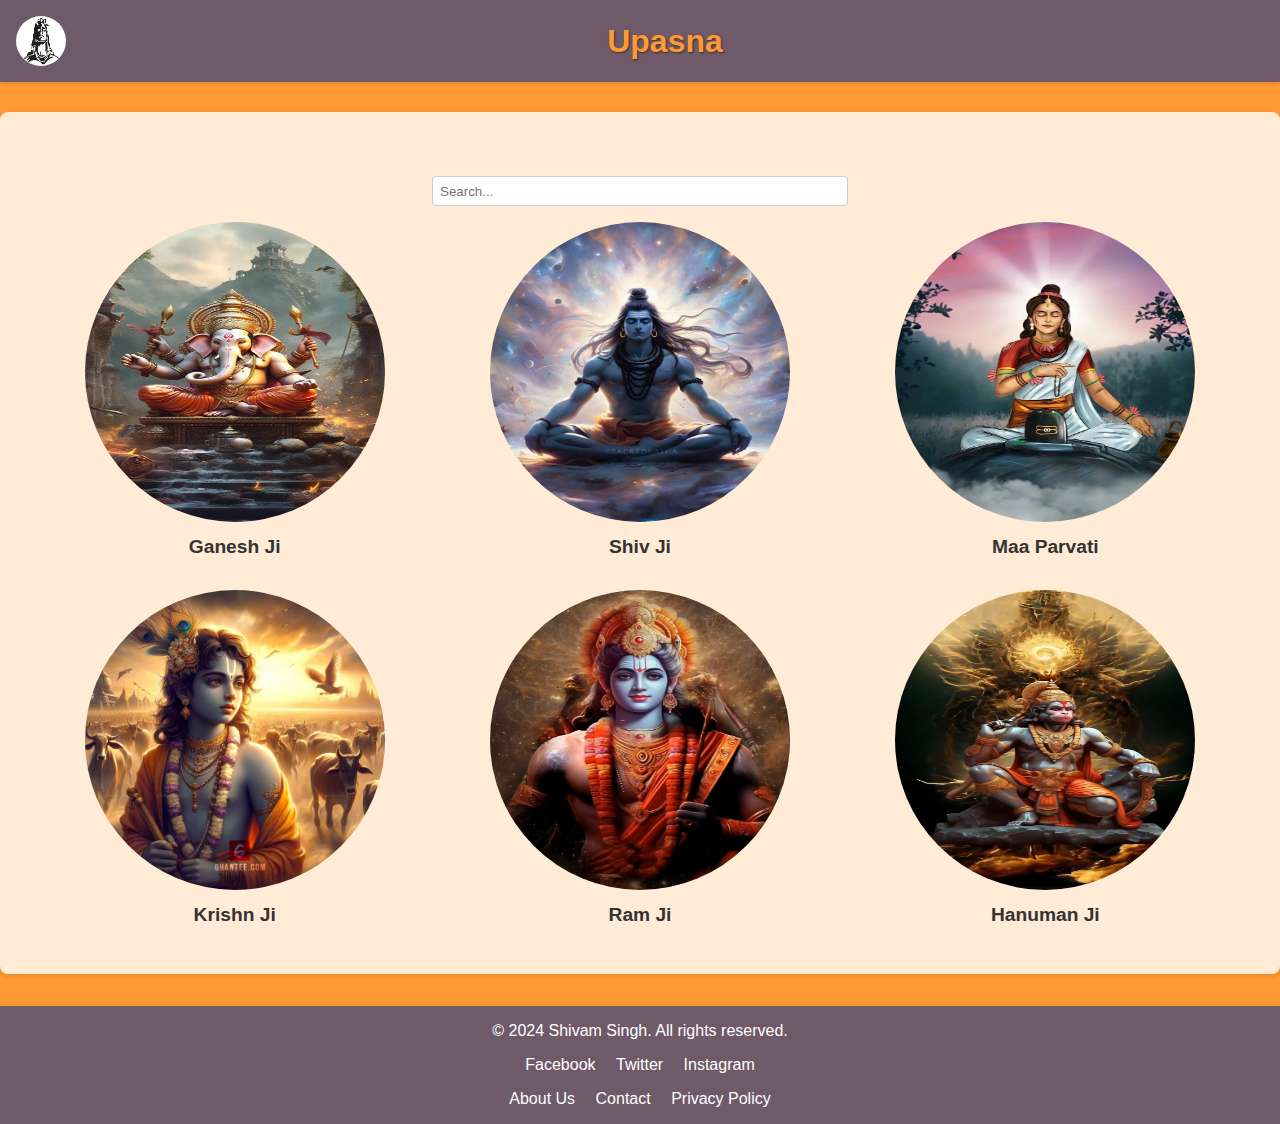
<file: index.html>
<!DOCTYPE html>
<html lang="en">
<head>
    <meta charset="UTF-8">
    <meta name="viewport" content="width=device-width, initial-scale=1.0">
    <title>Upasna</title>
    <link rel="stylesheet" href="css/index.css">
</head>
<body>
    <header>
        <div class="header-container">
            <img src="images/logo/logo_image.jpeg" alt="Logo" class="logo">
            <h1>Upasna</h1>
        </div>
    </header>
    <main>
        <section id="search">
            <input type="text" id="searchInput" placeholder="Search...">
        </section>
        <section id="content" class="god-list">
            <div class="god-item" data-god="ganesh">
                <img src="images/home_page_images/ganesha.jpeg" alt="God 2" class="god-image">
                <p class="god-name">Ganesh Ji</p>
            </div>
            <div class="god-item" data-god="shiv">
                <img src="images/home_page_images/shiva.jpeg" alt="God 1" class="god-image">
                <p class="god-name">Shiv Ji</p>
            </div>
            <div class="god-item" data-god="maa_parvati">
                <img src="images/home_page_images/parvati.jpeg" alt="God 3" class="god-image">
                <p class="god-name">Maa Parvati</p>
            </div>
            <div class="god-item" data-god="krishn">
                <img src="images/home_page_images/krishna.jpeg" alt="God 4" class="god-image">
                <p class="god-name">Krishn Ji</p>
            </div>
            <div class="god-item" data-god="ram">
                <img src="images/home_page_images/ram.jpeg" alt="God 5" class="god-image">
                <p class="god-name">Ram Ji</p>
            </div>
            <div class="god-item" data-god="hanuman">
                <img src="images/home_page_images/hanuman.jpeg" alt="God 6" class="god-image">
                <p class="god-name">Hanuman Ji</p>
            </div>
            <!-- Add more god items as needed -->
        </section>
    </main>
    <footer>
        <p>&copy; 2024 Shivam Singh. All rights reserved.</p>
        <div class="social-media">
            <a href="#" class="social-icon">Facebook</a>
            <a href="#" class="social-icon">Twitter</a>
            <a href="#" class="social-icon">Instagram</a>
        </div>
        <div class="footer-links">
            <a href="#about">About Us</a>
            <a href="#contact">Contact</a>
            <a href="#privacy">Privacy Policy</a>
        </div>
    </footer>
    <script src="js/index.js"></script>
</body>
</html>
</file>
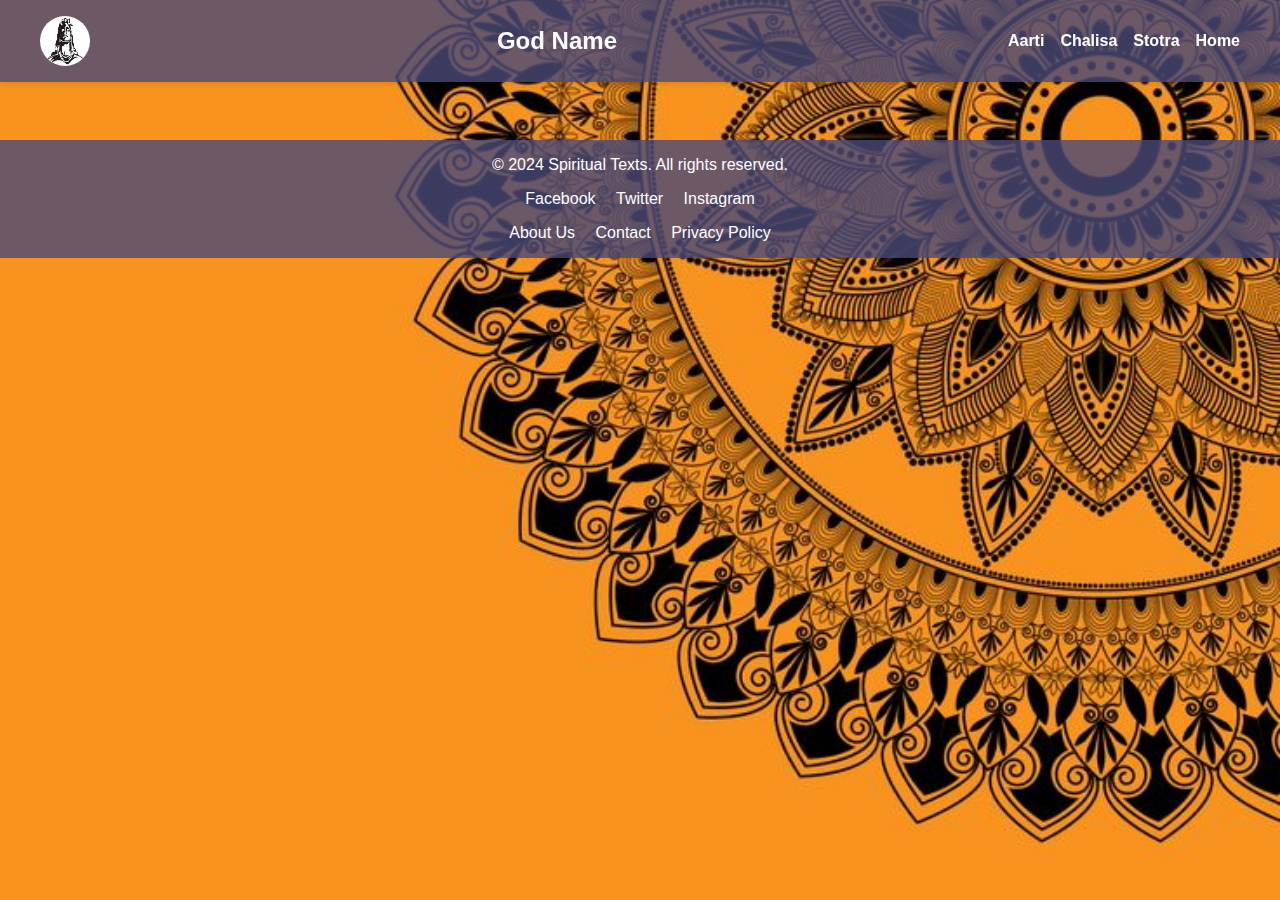
<file: god.html>
<!DOCTYPE html>
<html lang="en">
<head>
    <meta charset="UTF-8">
    <meta name="viewport" content="width=device-width, initial-scale=1.0">
    <title>Upasna - God Page</title>
    <link rel="stylesheet" href="css/god.css">
</head>
<body>
    <header>
        <div class="header-container">
            <img src="images/logo/logo_image.jpeg" alt="Logo" class="logo">
            <h1 id="godName">God Name</h1>
            <nav>
                <ul>
                    <li><a href="#aarti" class="nav-link" data-section="aarti">Aarti</a></li>
                    <li><a href="#chalisa" class="nav-link" data-section="chalisa">Chalisa</a></li>
                    <li><a href="#stotra" class="nav-link" data-section="stotra">Stotra</a></li>
                    <li><a href="index.html">Home</a></li>
                </ul>
            </nav>
        </div>
    </header>
    <main>
        <section id="content">
            <!-- Dynamic content will be loaded here -->
        </section>
    </main>
    <footer>
        <p>&copy; 2024 Spiritual Texts. All rights reserved.</p>
        <div class="social-media">
            <a href="#" class="social-icon">Facebook</a>
            <a href="#" class="social-icon">Twitter</a>
            <a href="#" class="social-icon">Instagram</a>
        </div>
        <div class="footer-links">
            <a href="#about">About Us</a>
            <a href="#contact">Contact</a>
            <a href="#privacy">Privacy Policy</a>
        </div>
    </footer>
    <script src="js/god.js"></script>
</body>
</html>
</file>
<file: css/index.css>
body, h1, h2, h3, p, ul {
    margin: 0;
    padding: 0;
}

body {
    font-family: Arial, sans-serif;
    background-color: #FF9933; /* Saffron background */
    color: #333;
}

header {
    background-color: rgba(74, 74, 119, 0.8);
    color: #fff;
    padding: 1em 0;
    box-shadow: 0 2px 5px rgba(0, 0, 0, 0.1);
    top: 0;
    width: 100%;
    z-index: 1000;
}

.header-container {
    display: flex;
    align-items: center;
    /* justify-content: space-between; */
    max-width: 1400px;
    margin: 0 auto;
    padding: 0 1em;
}

header .logo {
    width: 50px;
    height: 50px;
    border-radius: 50%;
    /* margin-right: 1em; */
}

header h1 {
    flex-grow: 1;
    text-align: center;
    font-size: 2em; /* Larger font size for 'Upasna' */
    font-weight: bold; /* Bold font weight for emphasis */
    color: #FF9933; /* White color for contrast */
    text-shadow: 1px 1px 2px rgba(0, 0, 0, 0.5); /* Text shadow for depth */
}

main {
    max-width: 1400px; /* Increased max-width */
    margin: 30px auto 2em; /* Adjusted margin-top */
    padding: 2em; /* Increased padding for content */
    background-color: rgba(255, 255, 255, 0.8);
    border-radius: 8px;
    box-shadow: 0 2px 5px rgba(0, 0, 0, 0.1);
}

#search {
    text-align: center;
    margin-top: 2em; /* Added margin-top to search section */
}

#searchInput {
    padding: 0.5em;
    width: 80%;
    max-width: 400px;
    border: 1px solid #ccc;
    border-radius: 4px;
}

.god-list {
    display: flex;
    flex-wrap: wrap;
    justify-content: space-between;
}

.god-item {
    width: calc(33.333% - 1em);
    text-align: center;
    margin: 1em 0.5em; /* Adjusted margin for better spacing */
}

.god-image {
    width: 100%;
    height: auto;
    max-width: 300px;
    max-height: 300px;
    border-radius: 50%;
    cursor: pointer;
}

.god-name {
    cursor: pointer;
    font-size: 1.2em;
    font-weight: bold;
    margin-top: 0.5em;
}

.god-item:hover .god-image, .god-item:hover .god-name {
    opacity: 0.8;
}

footer {
    text-align: center;
    padding: 1em 0;
    background-color: rgba(74, 74, 119, 0.8);
    color: #fff;
    position: relative;
    width: 100%;
}

.social-media {
    margin-top: 1em;
}

.social-icon {
    color: #fff;
    text-decoration: none;
    margin: 0 0.5em;
}

.social-icon:hover {
    text-decoration: underline;
}

.footer-links {
    margin-top: 1em;
}

.footer-links a {
    color: #fff;
    text-decoration: none;
    margin: 0 0.5em;
}

.footer-links a:hover {
    text-decoration: underline;
}

/* Responsive Styles */
@media (max-width: 768px) {
    .header-container {
        flex-direction: column;
        align-items: center;
    }

    header h1 {
        text-align: center;
        margin: 0.5em 0;
        font-size: 1.5em; /* Adjust font size for smaller screens */
    }

    nav ul {
        flex-direction: column;
        align-items: center;
    }

    #searchInput {
        width: 100%;
        max-width: 100%;
    }

    .god-item {
        width: calc(50% - 1em);
    }
}

@media (max-width: 480px) {
    .god-item {
        width: calc(100% - 1em);
    }
}
</file>
<file: css/god.css>
body, h1, h2, h3, p, ul {
    margin: 0;
    padding: 0;
}

body {
    font-family: Arial, sans-serif;
    background: url('../images/background_images/mandla.jpeg') no-repeat center center fixed;
    background-size: cover;
    background-color: #FF9933;
    color: #333;
}

header {
    background-color: rgba(74, 74, 119, 0.8);
    color: #fff;
    padding: 1em 0;
    box-shadow: 0 2px 5px rgba(0, 0, 0, 0.1);
    position: fixed;
    top: 0;
    width: 100%;
    z-index: 1000;
}

.header-container {
    display: flex;
    align-items: center;
    justify-content: space-between;
    max-width: 1200px;
    position: relative;
    margin: 0 auto;
    padding: 0 1em;
}

header .logo {
    width: 50px;
    height: 50px;
    border-radius: 50%;
    margin-right: 1em;
}

header h1 {
    flex-grow: 1;
    text-align: center;
    font-size: 1.5em;
}

nav ul {
    list-style: none;
    display: flex;
    gap: 1em;
}

nav ul li {
    display: inline;
}

nav ul li a {
    color: #fff;
    text-decoration: none;
    font-weight: bold;
}

nav ul li a:hover {
    text-decoration: underline;
}

main {
    max-width: 1200px;
    margin: 140px auto 2em; /* Adjust margin-top to account for the fixed header */
    padding: 0 1em;
    background-color: rgba(255, 255, 255, 0.8);
    border-radius: 8px;
    box-shadow: 0 2px 5px rgba(0, 0, 0, 0.1);
}

.category-item {
    background-color: #fff;
    padding: 1em;
    margin: 1em 0;
    border-radius: 8px;
    box-shadow: 0 2px 5px rgba(0, 0, 0, 0.1);
}

#aarti_description, #chalisa_description, #stotra_description{
    margin-top: 3px;
    font-size: larger;
    font-weight: 600;
}

#stotra_title, #chalisa_title, #aarti_title{
    background-color: #e9ed10;
}

footer {
    text-align: center;
    padding: 1em 0;
    background-color: rgba(74, 74, 119, 0.8);
    color: #fff;
    position: relative;
    width: 100%;
}

.social-media {
    margin-top: 1em;
}

.social-icon {
    color: #fff;
    text-decoration: none;
    margin: 0 0.5em;
}

.social-icon:hover {
    text-decoration: underline;
}

.footer-links {
    margin-top: 1em;
}

.footer-links a {
    color: #fff;
    text-decoration: none;
    margin: 0 0.5em;
}

.footer-links a:hover {
    text-decoration: underline;
}

/* Responsive Styles */
@media (max-width: 768px) {
    .header-container {
        flex-direction: column;
        align-items: center;
        position: relative;
    }

    header h1 {
        text-align: center;
        margin: 0.5em 0;
    }

    nav ul {
        flex-direction: column;
        align-items: center;
    }
}
</file>
